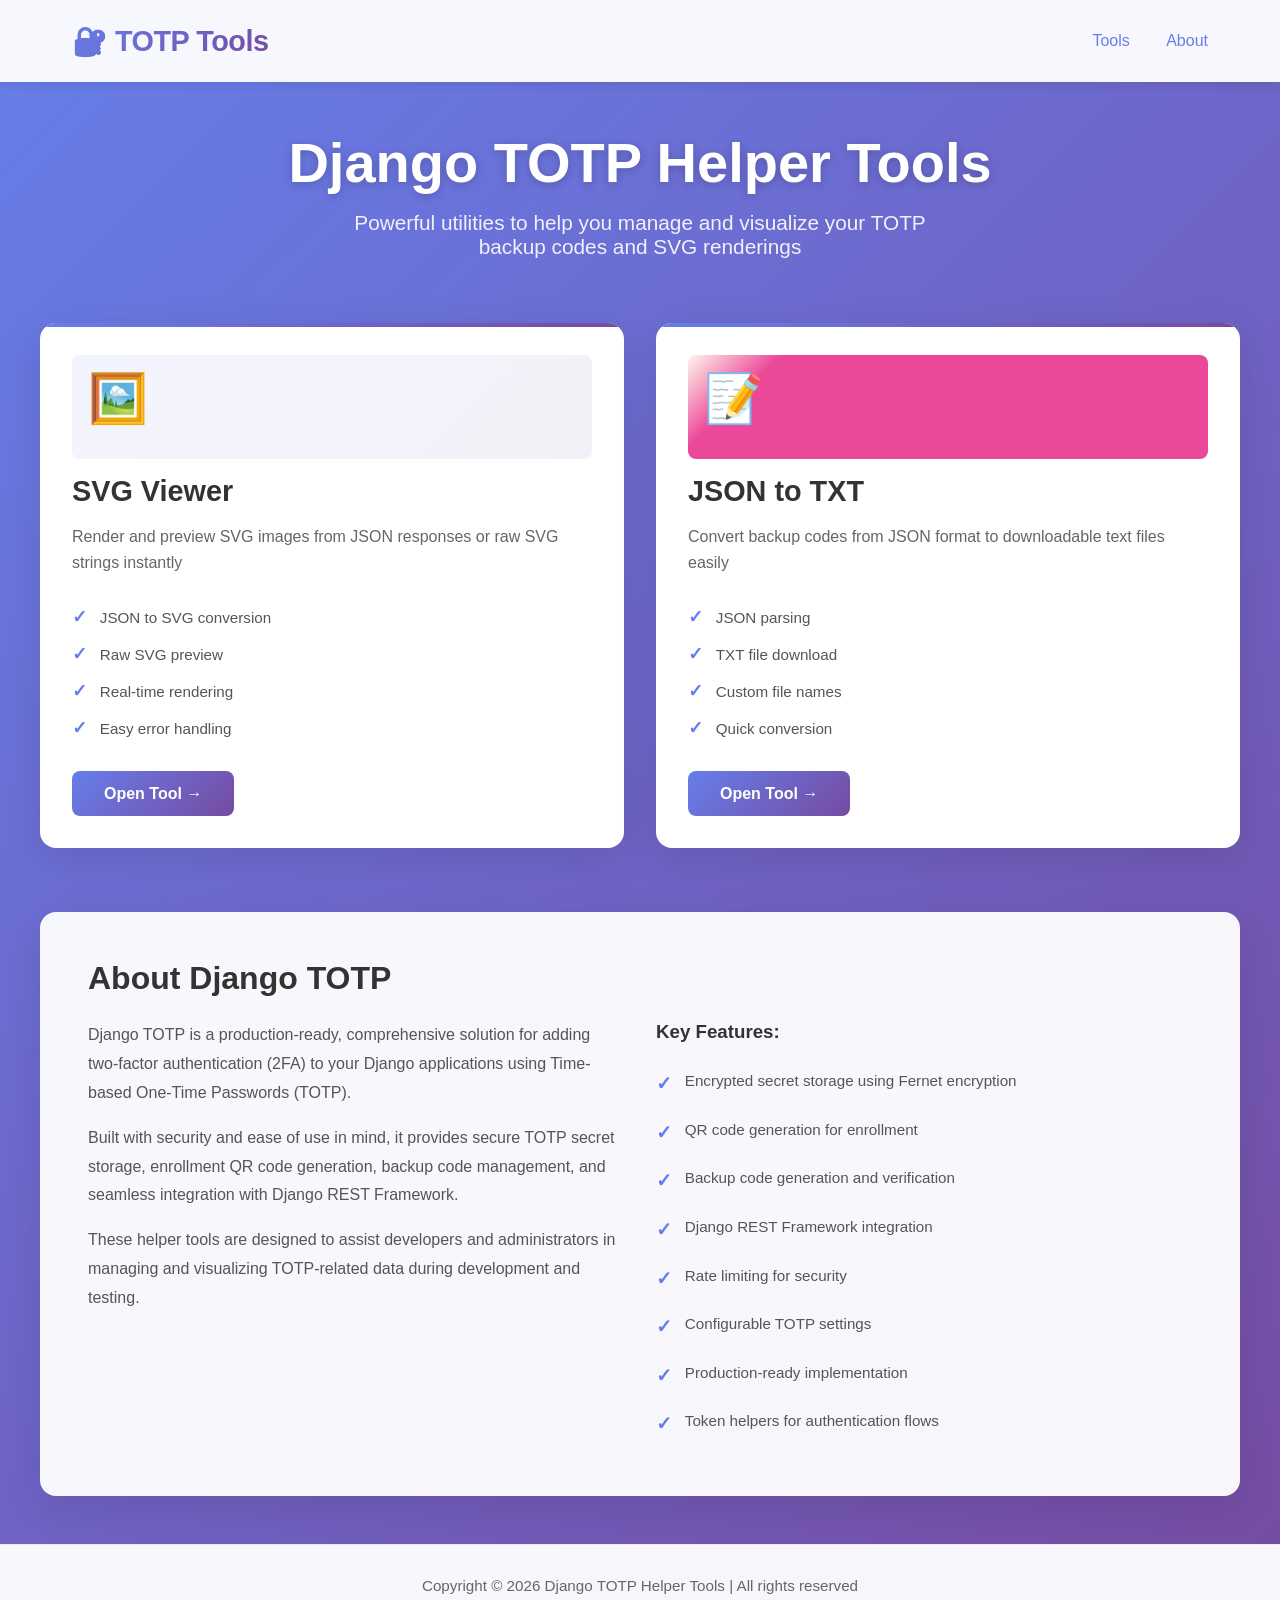
<file: helper_html/index.html>
<!DOCTYPE html>
<html lang="en">

    <head>
        <meta charset="UTF-8">
        <meta name="viewport" content="width=device-width, initial-scale=1.0">
        <title>Django TOTP Helper Tools</title>
        <link rel="stylesheet" href="styles.css">
    </head>

    <body>
        <header>
            <div class="header-content">
                <div class="logo">🔐 TOTP Tools</div>
                <nav>
                    <a href="#tools">Tools</a>
                    <a href="#about">About</a>
                </nav>
            </div>
        </header>

        <main>
            <div class="container">
                <section class="hero">
                    <h1>Django TOTP Helper Tools</h1>
                    <p>Powerful utilities to help you manage and visualize your TOTP backup codes and SVG renderings</p>
                </section>

                <section id="tools" class="tools-grid">
                    <!-- SVG Viewer Card -->
                    <div class="tool-card">
                        <div class="card-svg">
                            <div class="tool-icon">🖼️</div>
                        </div>
                        <h2>SVG Viewer</h2>
                        <p>Render and preview SVG images from JSON responses or raw SVG strings instantly</p>
                        <ul class="tool-features">
                            <li>JSON to SVG conversion</li>
                            <li>Raw SVG preview</li>
                            <li>Real-time rendering</li>
                            <li>Easy error handling</li>
                        </ul>
                        <a href="json_to_svg.html" class="tool-link">Open Tool →</a>
                    </div>

                    <!-- JSON to TXT Card -->
                    <div class="tool-card">
                        <div class="card-txt">
                            <div class="tool-icon">📝</div>
                        </div>
                        <h2>JSON to TXT</h2>
                        <p>Convert backup codes from JSON format to downloadable text files easily</p>
                        <ul class="tool-features">
                            <li>JSON parsing</li>
                            <li>TXT file download</li>
                            <li>Custom file names</li>
                            <li>Quick conversion</li>
                        </ul>
                        <a href="json_to_txt.html" class="tool-link">Open Tool →</a>
                    </div>
                </section>

                <section id="about" class="about-section">
                    <h2>About Django TOTP</h2>
                    <div class="about-content">
                        <div class="about-text">
                            <p>
                                Django TOTP is a production-ready, comprehensive solution for adding two-factor authentication (2FA) to your Django
                                applications using Time-based One-Time Passwords (TOTP).
                            </p>
                            <p>
                                Built with security and ease of use in mind, it provides secure TOTP secret storage, enrollment QR code generation,
                                backup code management, and seamless integration with Django REST Framework.
                            </p>
                            <p>
                                These helper tools are designed to assist developers and administrators in managing and visualizing TOTP-related data
                                during development and testing.
                            </p>
                        </div>
                        <div>
                            <h3 style="color: #333; margin-bottom: 1rem; font-weight: 600;">Key Features:</h3>
                            <ul class="about-features">
                                <li>Encrypted secret storage using Fernet encryption</li>
                                <li>QR code generation for enrollment</li>
                                <li>Backup code generation and verification</li>
                                <li>Django REST Framework integration</li>
                                <li>Rate limiting for security</li>
                                <li>Configurable TOTP settings</li>
                                <li>Production-ready implementation</li>
                                <li>Token helpers for authentication flows</li>
                            </ul>
                        </div>
                    </div>
                </section>
            </div>
        </main>

        <footer class="footer">
            <p>Copyright &copy; <span id="year"></span> Django TOTP Helper Tools | All rights reserved
            </p>
        </footer>
        <script src="scripts.js"></script>
    </body>

</html>
</file>
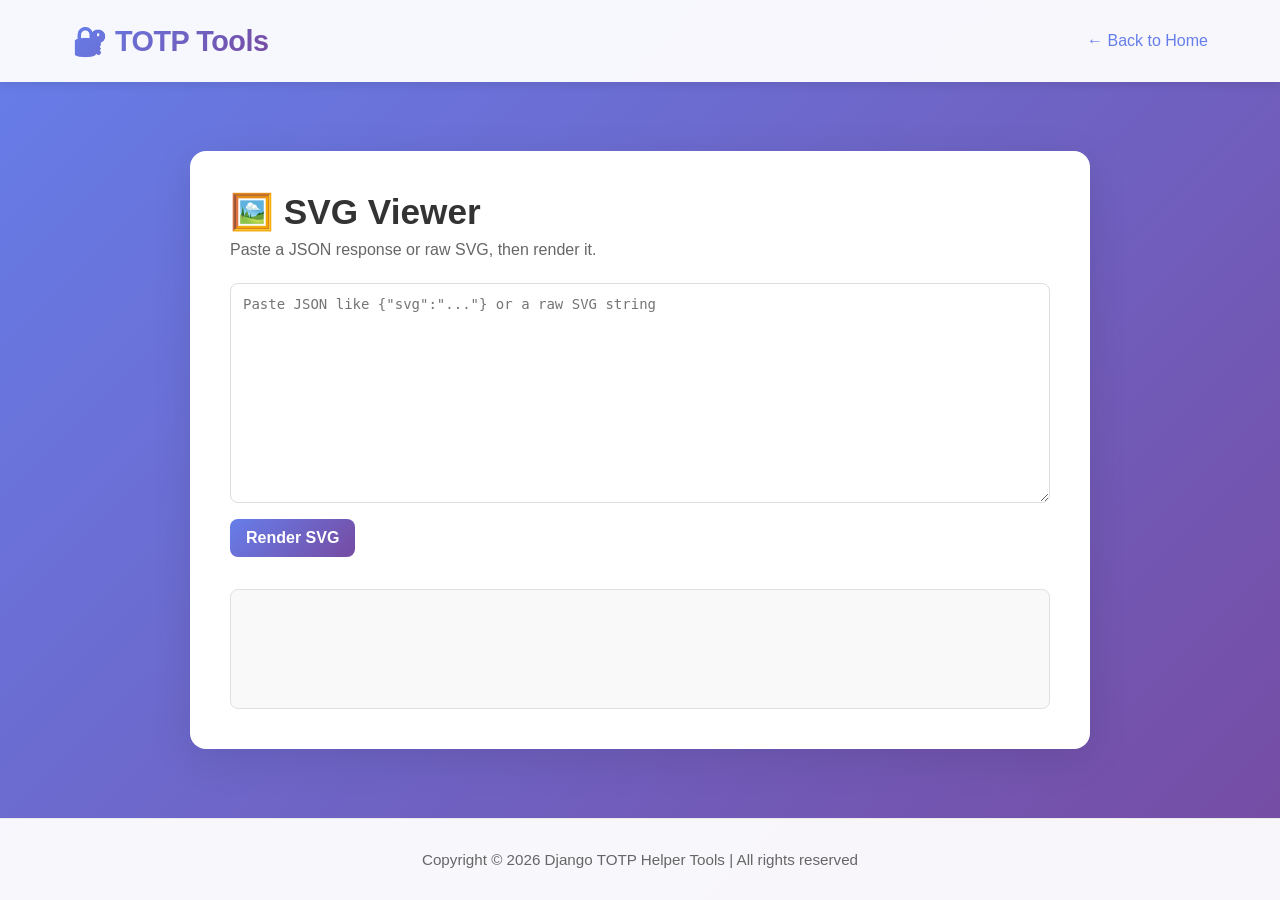
<file: helper_html/json_to_svg.html>
<!DOCTYPE html>
<html lang="en">

    <head>
        <meta charset="utf-8" />
        <meta name="viewport" content="width=device-width, initial-scale=1" />
        <title>SVG Viewer</title>
        <link rel="stylesheet" href="styles.css">
    </head>

    <body>
        <header>
            <div class="header-content">
                <div class="logo">🔐 TOTP Tools</div>
                <nav>
                    <a href="index.html">← Back to Home</a>
                </nav>
            </div>
        </header>

        <main>
            <div class="wrap">
                <h1>🖼️ SVG Viewer</h1>
                <p class="hint">Paste a JSON response or raw SVG, then render it.</p>

                <textarea id="input" spellcheck="false" placeholder='Paste JSON like {"svg":"..."} or a raw SVG string'></textarea>
                <br />
                <button type="button" onclick="render()">Render SVG</button>

                <div id="preview"></div>
            </div>
        </main>

        <footer class="footer">
            <p>Copyright &copy; <span id="year"></span> Django TOTP Helper Tools | All rights reserved
            </p>
        </footer>
        <script src="scripts.js"></script>
    </body>

</html>
</file>
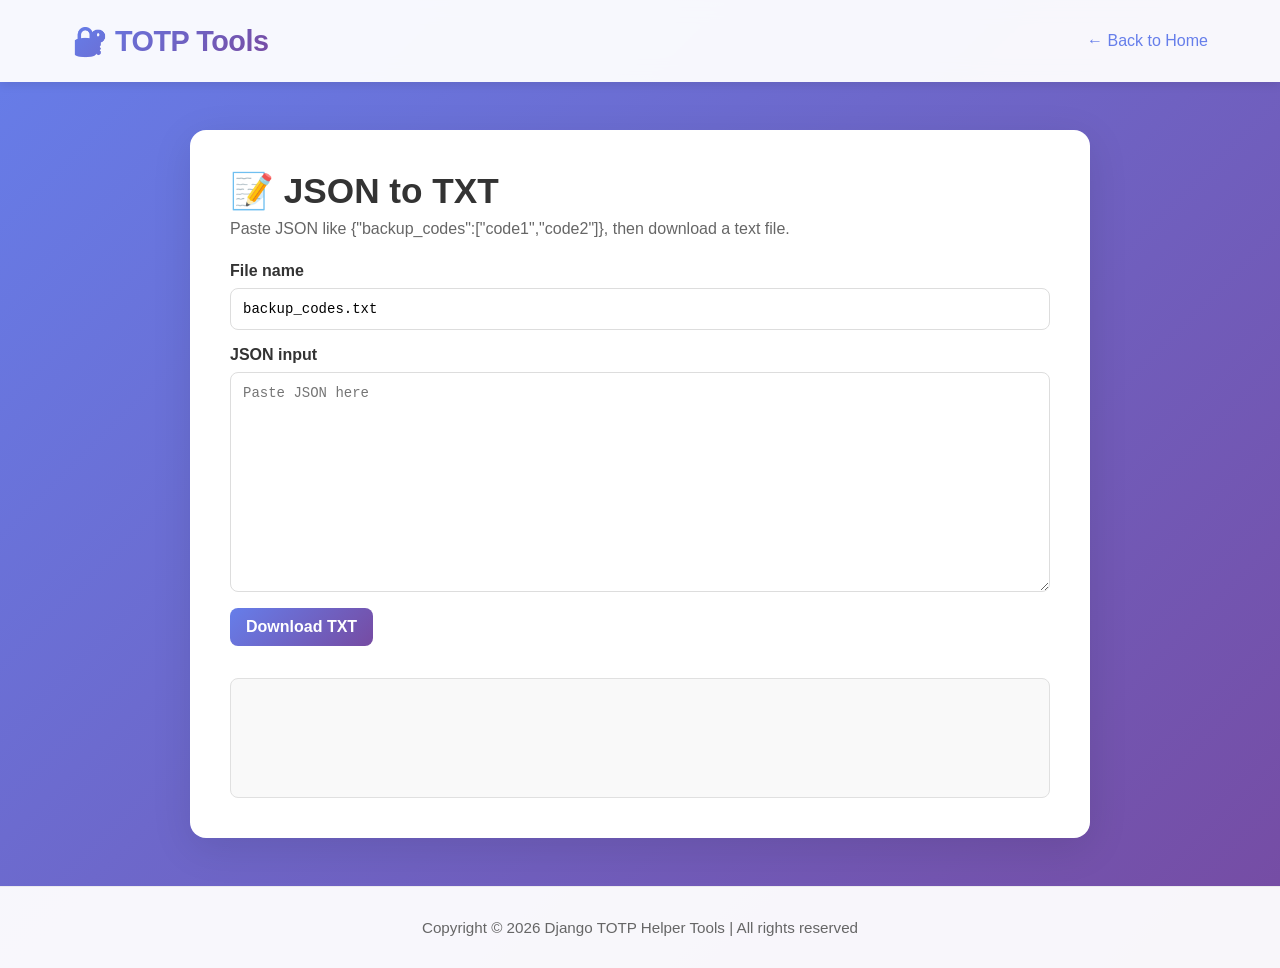
<file: helper_html/json_to_txt.html>
<!DOCTYPE html>
<html lang="en">

    <head>
        <meta charset="utf-8" />
        <meta name="viewport" content="width=device-width, initial-scale=1" />
        <title>JSON to TXT</title>
        <link rel="stylesheet" href="styles.css">
    </head>

    <body>
        <header>
            <div class="header-content">
                <div class="logo">🔐 TOTP Tools</div>
                <nav>
                    <a href="index.html">← Back to Home</a>
                </nav>
            </div>
        </header>

        <main>
            <div class="wrap">
                <h1>📝 JSON to TXT</h1>
                <p class="hint">Paste JSON like {"backup_codes":["code1","code2"]}, then download a text file.</p>

                <label for="filename">File name</label>
                <input id="filename" type="text" value="backup_codes.txt" />

                <label for="input">JSON input</label>
                <textarea id="input" spellcheck="false" placeholder='Paste JSON here'></textarea>

                <button type="button" onclick="downloadTxt()">Download TXT</button>

                <div id="preview"></div>
            </div>
        </main>

        <footer class="footer">
            <p>Copyright &copy; <span id="year"></span> Django TOTP Helper Tools | All rights reserved
            </p>
        </footer>
        <script src="scripts.js"></script>
    </body>

</html>
</file>
<file: helper_html/styles.css>
* {
    margin: 0;
    padding: 0;
    box-sizing: border-box;
}

body {
    font-family: 'Segoe UI', Tahoma, Geneva, Verdana, sans-serif;
    background: linear-gradient(135deg, #667eea 0%, #764ba2 100%);
    min-height: 100vh;
    display: flex;
    flex-direction: column;
    color: #333;
}

header {
    background: rgba(255, 255, 255, 0.95);
    backdrop-filter: blur(10px);
    padding: 1.5rem 0;
    box-shadow: 0 2px 10px rgba(0, 0, 0, 0.1);
    position: sticky;
    top: 0;
    z-index: 100;
}

.header-content {
    max-width: 1200px;
    margin: 0 auto;
    padding: 0 2rem;
    display: flex;
    justify-content: space-between;
    align-items: center;
}

.logo {
    font-size: 1.8rem;
    font-weight: 700;
    background: linear-gradient(135deg, #667eea 0%, #764ba2 100%);
    -webkit-background-clip: text;
    -webkit-text-fill-color: transparent;
    background-clip: text;
    letter-spacing: -0.5px;
}

nav a {
    color: #667eea;
    text-decoration: none;
    margin-left: 2rem;
    font-weight: 500;
    transition: color 0.3s ease;
}

nav a:hover {
    color: #764ba2;
}

main {
    flex: 1;
    display: flex;
    flex-direction: column;
    justify-content: center;
    align-items: center;
    padding: 3rem 2rem;
}

.container {
    max-width: 1200px;
    width: 100%;
}

.hero {
    text-align: center;
    margin-bottom: 4rem;
    animation: fadeInDown 0.8s ease;
}

.hero h1 {
    font-size: 3.5rem;
    color: white;
    margin-bottom: 1rem;
    font-weight: 800;
    text-shadow: 0 2px 10px rgba(0, 0, 0, 0.2);
}

.hero p {
    font-size: 1.3rem;
    color: rgba(255, 255, 255, 0.9);
    margin-bottom: 2rem;
    max-width: 600px;
    margin-left: auto;
    margin-right: auto;
}

.tools-grid {
    display: grid;
    grid-template-columns: repeat(auto-fit, minmax(320px, 1fr));
    gap: 2rem;
    margin-bottom: 2rem;
}

.tool-card {
    background: white;
    border-radius: 16px;
    padding: 2rem;
    box-shadow: 0 10px 40px rgba(0, 0, 0, 0.1);
    transition: all 0.3s cubic-bezier(0.4, 0, 0.2, 1);
    cursor: pointer;
    position: relative;
    overflow: hidden;
    animation: fadeInUp 0.8s ease;
}

.tool-card::before {
    content: '';
    position: absolute;
    top: 0;
    left: 0;
    right: 0;
    height: 4px;
    background: linear-gradient(90deg, #667eea 0%, #764ba2 100%);
}

.tool-card:hover {
    transform: translateY(-10px);
    box-shadow: 0 20px 50px rgba(0, 0, 0, 0.15);
}

.tool-icon {
    font-size: 3rem;
    margin-bottom: 1rem;
    display: inline-block;
}

.tool-card h2 {
    font-size: 1.8rem;
    color: #333;
    margin-bottom: 1rem;
    font-weight: 700;
}

.tool-card p {
    color: #666;
    font-size: 1rem;
    line-height: 1.6;
    margin-bottom: 1.5rem;
}

.tool-features {
    list-style: none;
    margin-bottom: 1.5rem;
    padding: 0;
}

.tool-features li {
    color: #555;
    padding: 0.5rem 0;
    display: flex;
    align-items: center;
    font-size: 0.95rem;
}

.tool-features li::before {
    content: '✓';
    color: #667eea;
    font-weight: bold;
    margin-right: 0.8rem;
    font-size: 1.1rem;
}

.tool-link {
    display: inline-block;
    background: linear-gradient(135deg, #667eea 0%, #764ba2 100%);
    color: white;
    padding: 0.85rem 2rem;
    border-radius: 8px;
    text-decoration: none;
    font-weight: 600;
    transition: all 0.3s ease;
    border: none;
    cursor: pointer;
    font-size: 1rem;
}

.tool-link:hover {
    transform: translateX(5px);
    box-shadow: 0 10px 20px rgba(102, 126, 234, 0.3);
}

.footer {
    background: rgba(255, 255, 255, 0.95);
    padding: 2rem;
    text-align: center;
    color: #666;
    border-top: 1px solid rgba(0, 0, 0, 0.05);
    margin-top: auto;
}

.footer p {
    font-size: 0.95rem;
}

@keyframes fadeInDown {
    from {
        opacity: 0;
        transform: translateY(-30px);
    }

    to {
        opacity: 1;
        transform: translateY(0);
    }
}

@keyframes fadeInUp {
    from {
        opacity: 0;
        transform: translateY(30px);
    }

    to {
        opacity: 1;
        transform: translateY(0);
    }
}

@media (max-width: 768px) {
    .hero h1 {
        font-size: 2.2rem;
    }

    .hero p {
        font-size: 1.1rem;
    }

    .header-content {
        flex-direction: column;
        gap: 1rem;
    }

    nav {
        display: flex;
        gap: 1rem;
        justify-content: center;
    }

    nav a {
        margin-left: 0;
    }

    .tools-grid {
        grid-template-columns: 1fr;
    }
}

.card-svg {
    background: linear-gradient(135deg, #667eea15 0%, #764ba215 100%);
    padding: 1rem;
    border-radius: 8px;
    margin-bottom: 1rem;
}

.card-txt {
    background: linear-gradient(135deg, #f59e0b15 0%, #ec4899 15%);
    padding: 1rem;
    border-radius: 8px;
    margin-bottom: 1rem;
}

.about-section {
    margin-top: 4rem;
    padding: 3rem;
    background: rgba(255, 255, 255, 0.95);
    border-radius: 16px;
    box-shadow: 0 10px 40px rgba(0, 0, 0, 0.1);
    animation: fadeInUp 0.8s ease;
}

.about-section h2 {
    font-size: 2rem;
    color: #333;
    margin-bottom: 1.5rem;
    font-weight: 700;
}

.about-content {
    display: grid;
    grid-template-columns: 1fr 1fr;
    gap: 2rem;
    align-items: start;
}

.about-text p {
    color: #555;
    line-height: 1.8;
    margin-bottom: 1rem;
    font-size: 1rem;
}

.about-features {
    list-style: none;
    padding: 0;
}

.about-features li {
    color: #555;
    padding: 0.8rem 0;
    display: flex;
    align-items: flex-start;
    font-size: 0.95rem;
}

.about-features li::before {
    content: '✓';
    color: #667eea;
    font-weight: bold;
    margin-right: 0.8rem;
    font-size: 1.2rem;
    flex-shrink: 0;
}

.wrap {
    max-width: 900px;
    width: 100%;
    background: white;
    border-radius: 16px;
    padding: 2.5rem;
    box-shadow: 0 10px 40px rgba(0, 0, 0, 0.1);
}

h1 {
    font-size: 2.2rem;
    color: #333;
    margin-bottom: 0.5rem;
    font-weight: 700;
}

.hint {
    color: #666;
    margin-bottom: 1.5rem;
    font-size: 1rem;
}

textarea {
    width: 100%;
    min-height: 220px;
    padding: 12px;
    border: 1px solid #ddd;
    border-radius: 8px;
    font-family: Consolas, monospace;
    font-size: 14px;
    box-sizing: border-box;
    resize: vertical;
    transition: border-color 0.3s ease, box-shadow 0.3s ease;
}

textarea:focus {
    outline: none;
    border-color: #667eea;
    box-shadow: 0 0 0 3px rgba(102, 126, 234, 0.1);
}

label {
    display: block;
    font-weight: 600;
    color: #333;
    margin-top: 1rem;
    margin-bottom: 0.5rem;
}

textarea,
input {
    width: 100%;
    box-sizing: border-box;
    padding: 12px;
    border: 1px solid #ddd;
    border-radius: 8px;
    font-family: Consolas, monospace;
    font-size: 14px;
    transition: border-color 0.3s ease, box-shadow 0.3s ease;
}

textarea {
    min-height: 220px;
    resize: vertical;
}

input {
    margin-bottom: 0;
}

textarea:focus,
input:focus {
    outline: none;
    border-color: #667eea;
    box-shadow: 0 0 0 3px rgba(102, 126, 234, 0.1);
}

button {
    margin: 12px 0;
    padding: 10px 16px;
    border: 0;
    border-radius: 8px;
    background: linear-gradient(135deg, #667eea 0%, #764ba2 100%);
    color: #fff;
    cursor: pointer;
    font-weight: 600;
    font-size: 1rem;
    transition: all 0.3s ease;
}

button:hover {
    transform: translateY(-2px);
    box-shadow: 0 10px 20px rgba(102, 126, 234, 0.3);
}

button:active {
    transform: translateY(0);
}

#preview {
    margin-top: 20px;
    padding: 20px;
    background: #f9f9f9;
    border: 1px solid #e0e0e0;
    border-radius: 8px;
    overflow: auto;
    min-height: 120px;
}

#preview.prewrap {
    white-space: pre-wrap;
    font-family: Consolas, monospace;
}

@media (max-width: 768px) {
    .header-content {
        flex-direction: column;
        gap: 1rem;
    }

    nav {
        display: flex;
        gap: 1rem;
        justify-content: center;
    }

    nav a {
        margin-left: 0;
    }

    .wrap {
        margin: 1rem;
    }

    h1 {
        font-size: 1.8rem;
    }
}

@media (max-width: 768px) {
    .about-content {
        grid-template-columns: 1fr;
    }

    .about-section {
        padding: 2rem;
        margin-top: 2rem;
    }

    .about-section h2 {
        font-size: 1.5rem;
    }
}
</file>
